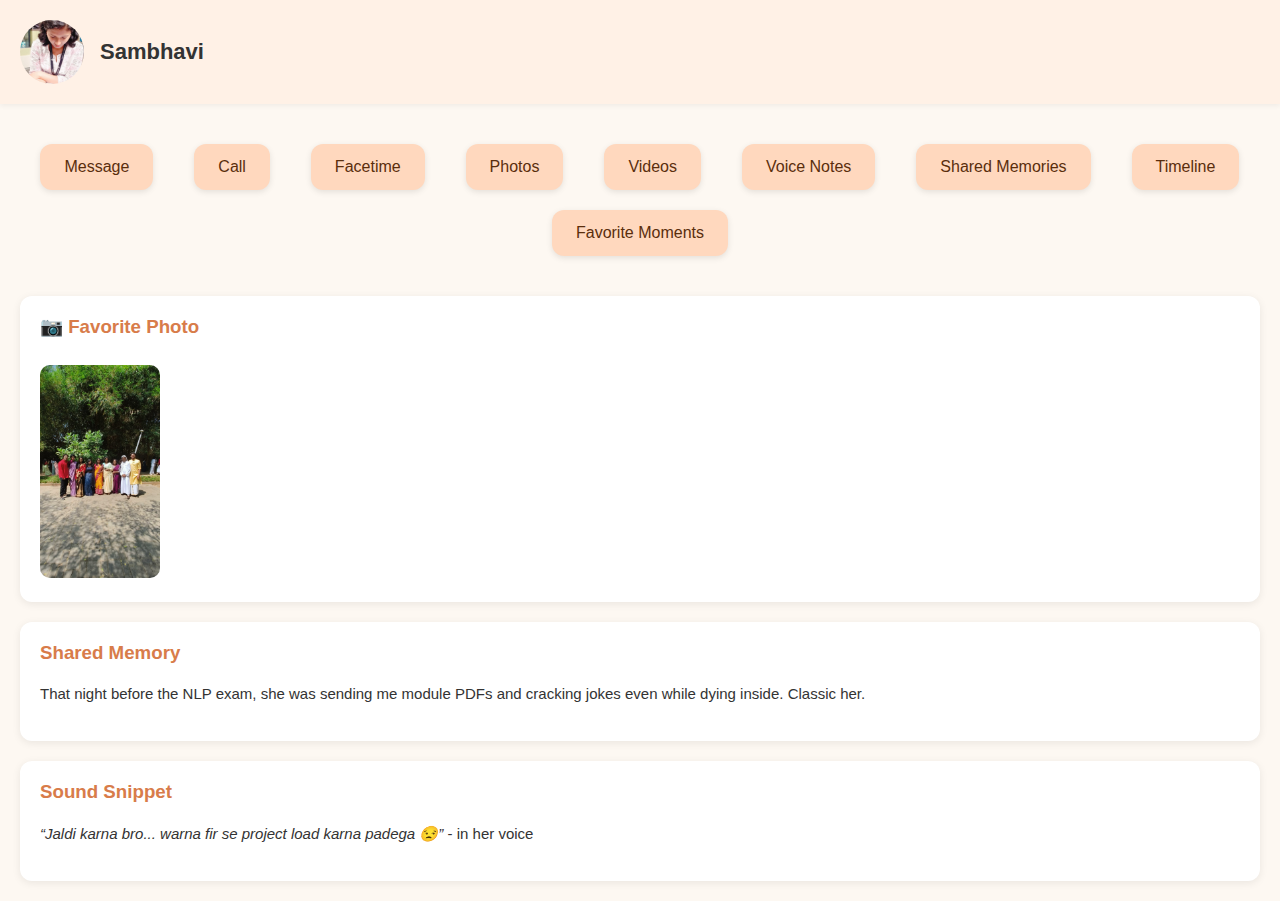
<file: templates/profile.html>
<!DOCTYPE html>
<html lang="en">
<head>
  <meta charset="UTF-8">
  <title>Sambhavi • Eternal Echo</title>
  <style>
    body {
      margin: 0;
      padding: 0;
      font-family: 'Segoe UI', sans-serif;
      background-color: #fdf8f2;
      color: #333;
    }
    .profile-header {
      display: flex;
      align-items: center;
      padding: 20px;
      background-color: #fff1e6;
      box-shadow: 0 2px 5px rgba(0,0,0,0.05);
    }
    .profile-header img {
      width: 64px;
      height: 64px;
      border-radius: 50%;
      object-fit: cover;
      margin-right: 16px;
    }
    .profile-name {
      font-size: 22px;
      font-weight: 600;
    }
    .section-buttons {
      display: flex;
      flex-wrap: wrap;
      justify-content: space-around;
      margin: 30px 20px;
    }
    .section-buttons button {
      padding: 14px 24px;
      margin: 10px;
      border: none;
      border-radius: 12px;
      background-color: #ffd8be;
      font-weight: 500;
      font-size: 16px;
      color: #5a2e0d;
      cursor: pointer;
      box-shadow: 0 2px 6px rgba(0,0,0,0.1);
      transition: background-color 0.3s;
    }
    .section-buttons button:hover {
      background-color: #ffb992;
    }
    .memory-preview {
      padding: 20px;
      background-color: #fff;
      border-radius: 12px;
      margin: 20px;
      box-shadow: 0 2px 8px rgba(0,0,0,0.08);
    }
    .memory-preview h3 {
      margin-top: 0;
      color: #d87c4a;
    }
    .memory-preview p {
      font-size: 15px;
      line-height: 1.6;
    }
  </style>
</head>
<body>
  <div class="profile-header">
    <img src="/static/sambhavi.jpeg" alt="Sambhavi Profile Picture">
    <div class="profile-name">Sambhavi</div>
  </div>

  <div class="section-buttons">
    <button>Message</button>
    <button>Call</button>
    <button>Facetime</button>
    <button>Photos</button>
    <button>Videos</button>
    <button>Voice Notes</button>
    <button>Shared Memories</button>
    <button>Timeline</button>
    <button>Favorite Moments</button>
    
  </div>

  <div class="memory-preview">
    <h3>📷 Favorite Photo</h3>
    <img src="/static/memory1.jpeg" alt="Memory Photo" style="width:10%; border-radius: 10px; margin-top: 8px;" />
  </div>

  <div class="memory-preview">
    <h3>Shared Memory</h3>
    <p>That night before the NLP exam, she was sending me module PDFs and cracking jokes even while dying inside. Classic her.</p>
  </div>

  <div class="memory-preview">
    <h3>Sound Snippet</h3>
    <p><i>“Jaldi karna bro... warna fir se project load karna padega 😒”</i> - in her voice</p>
  </div>
</body>
</html>
</file>
